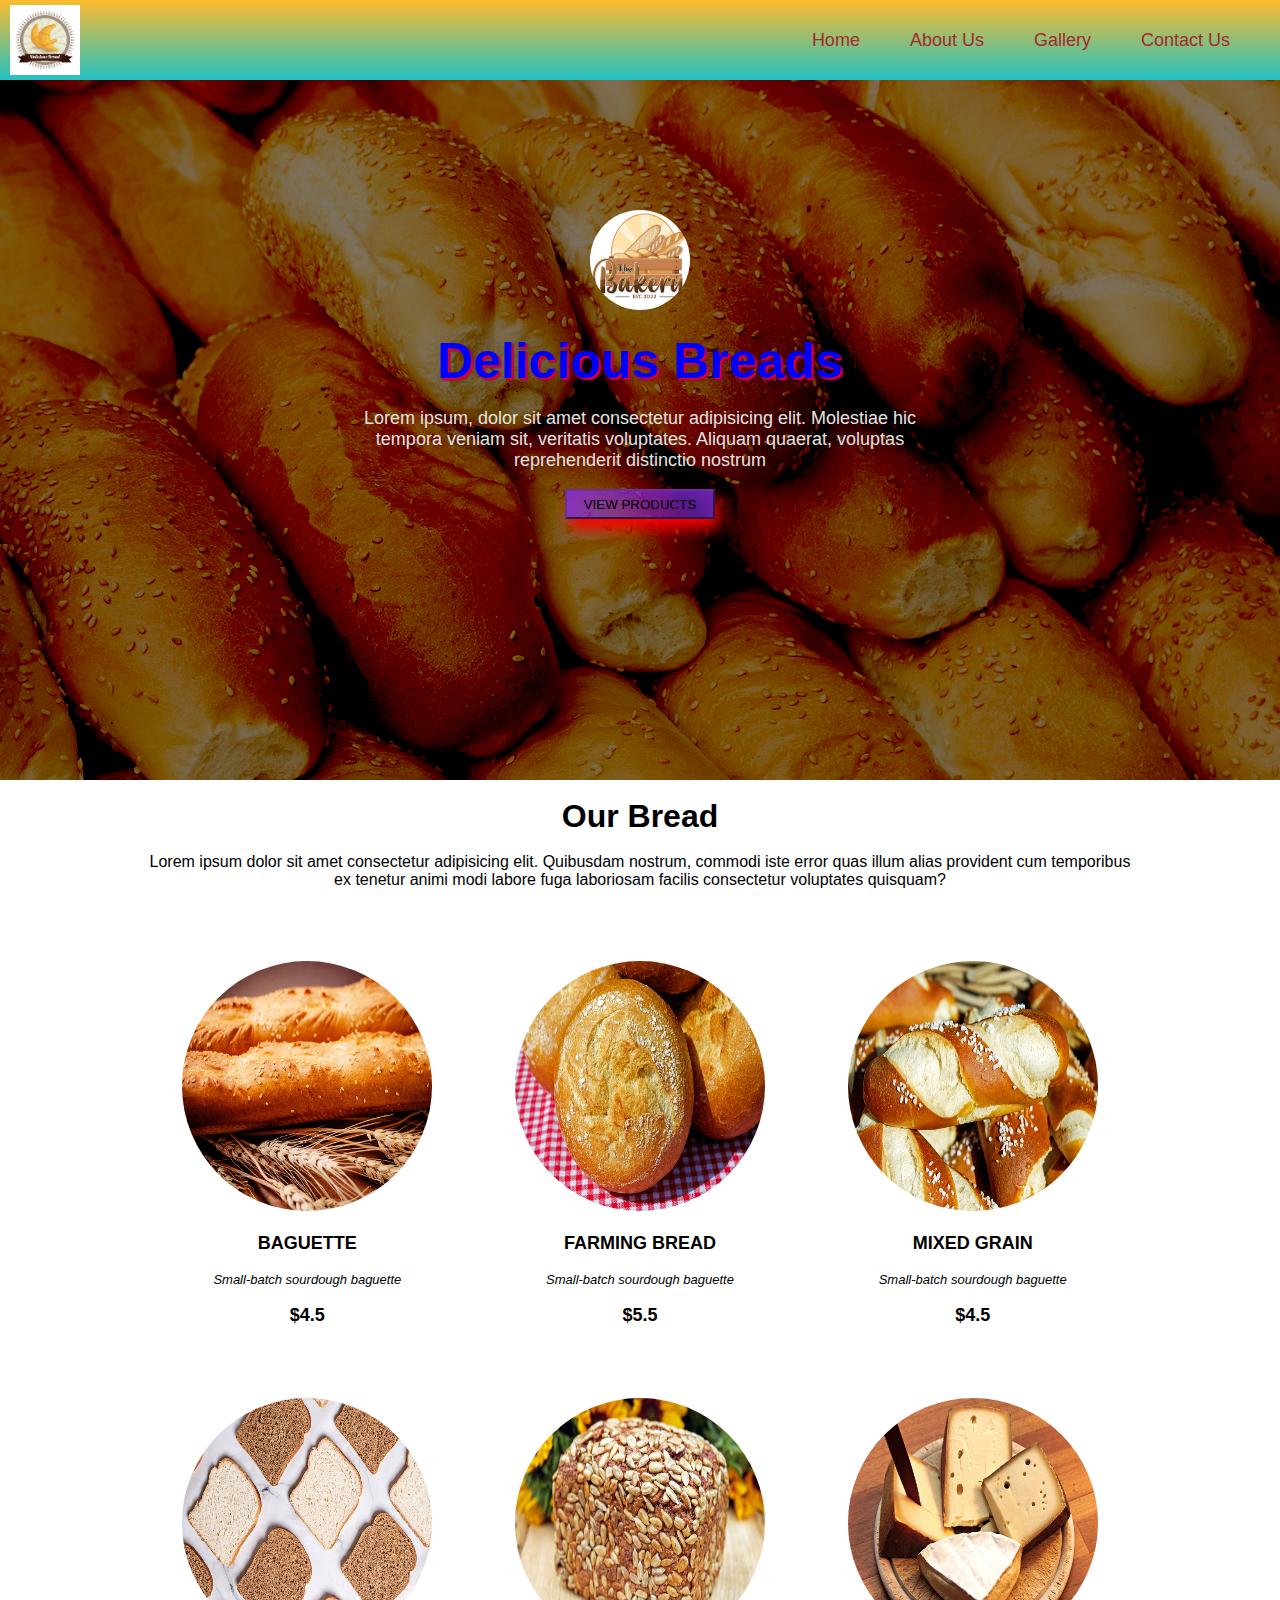
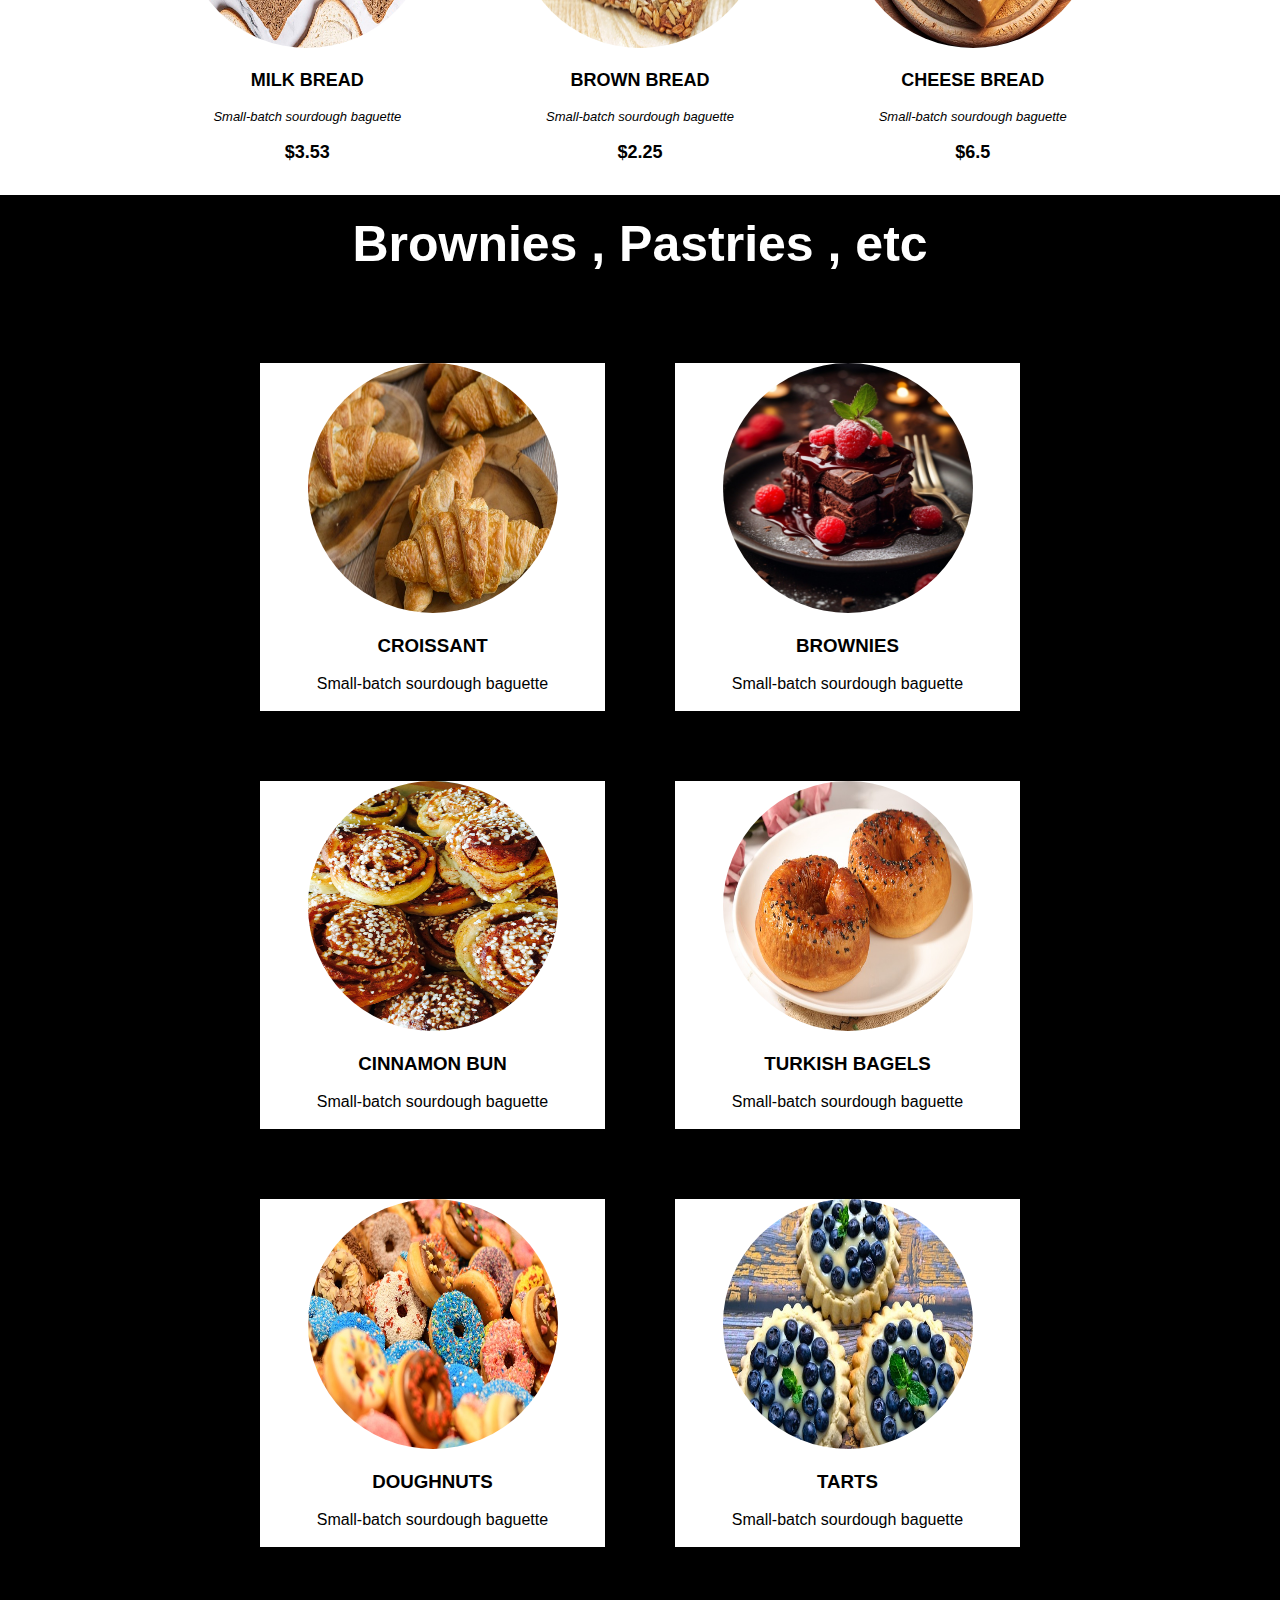
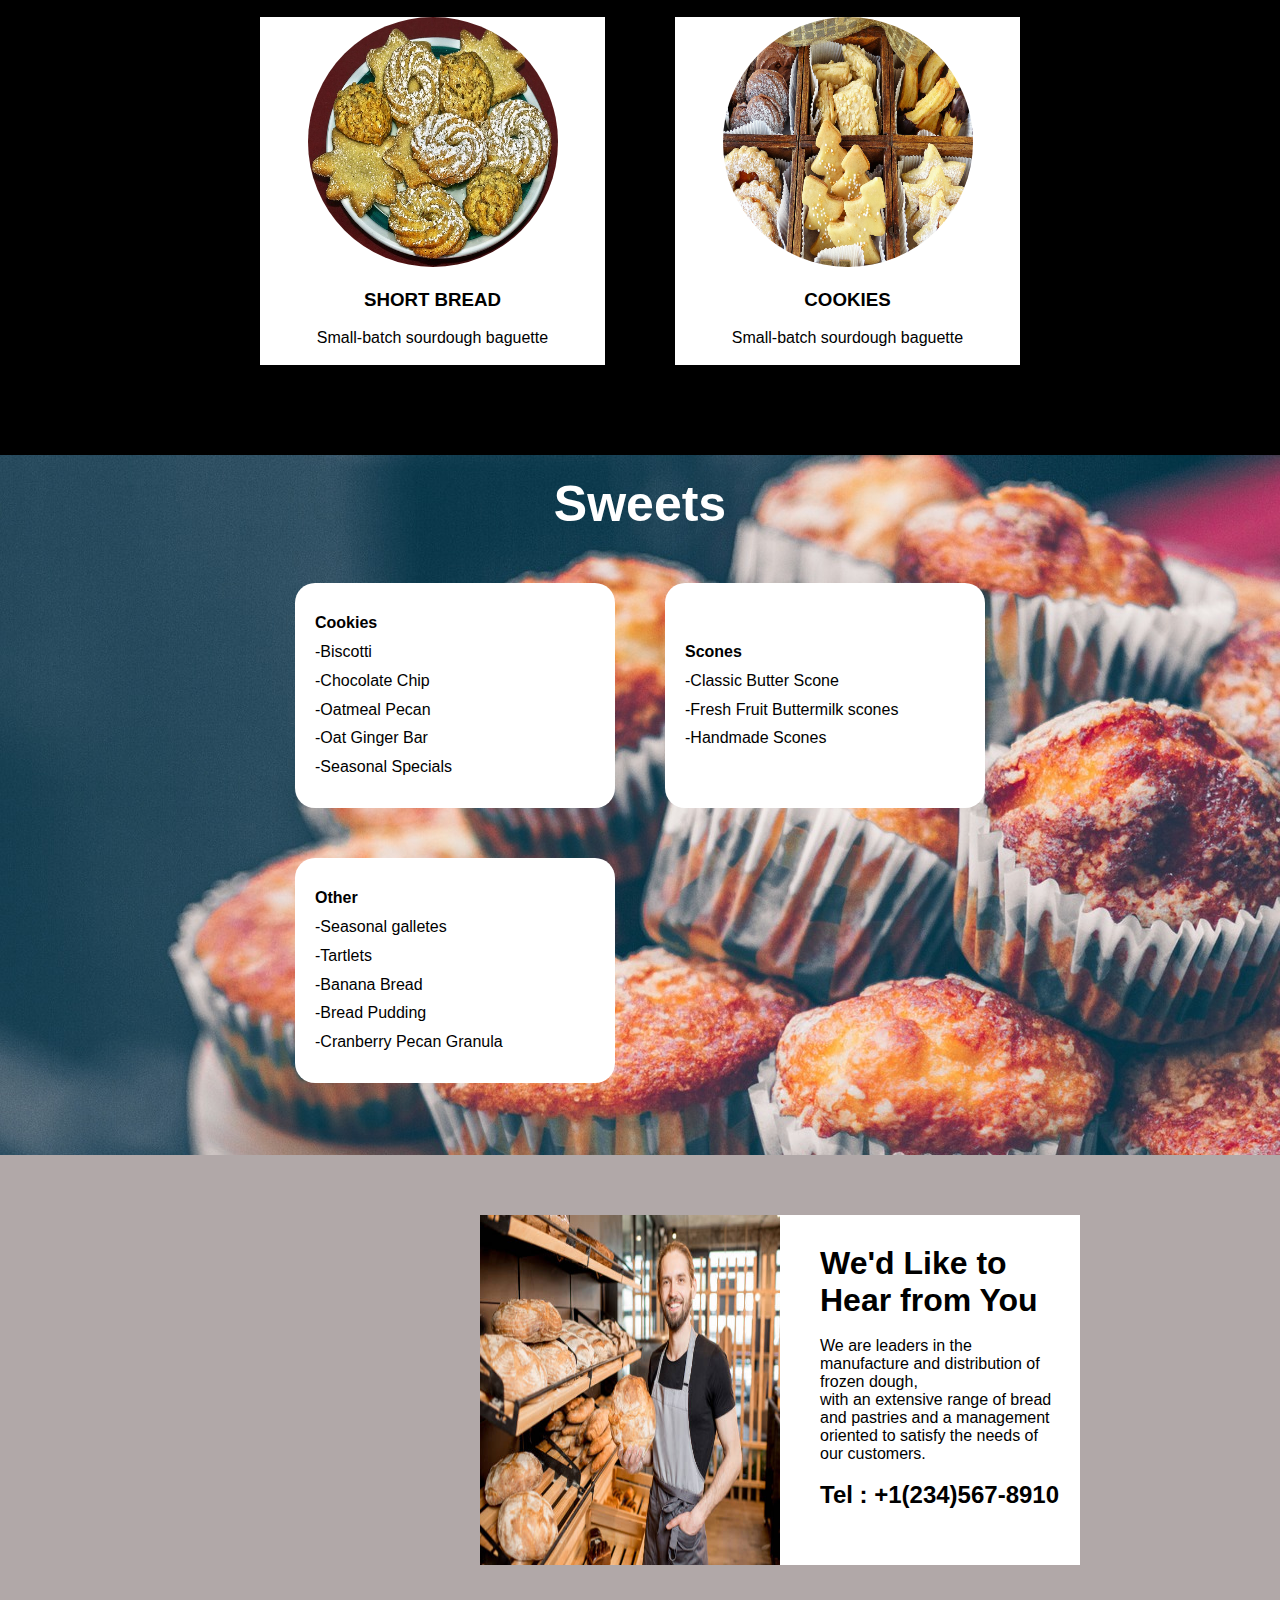
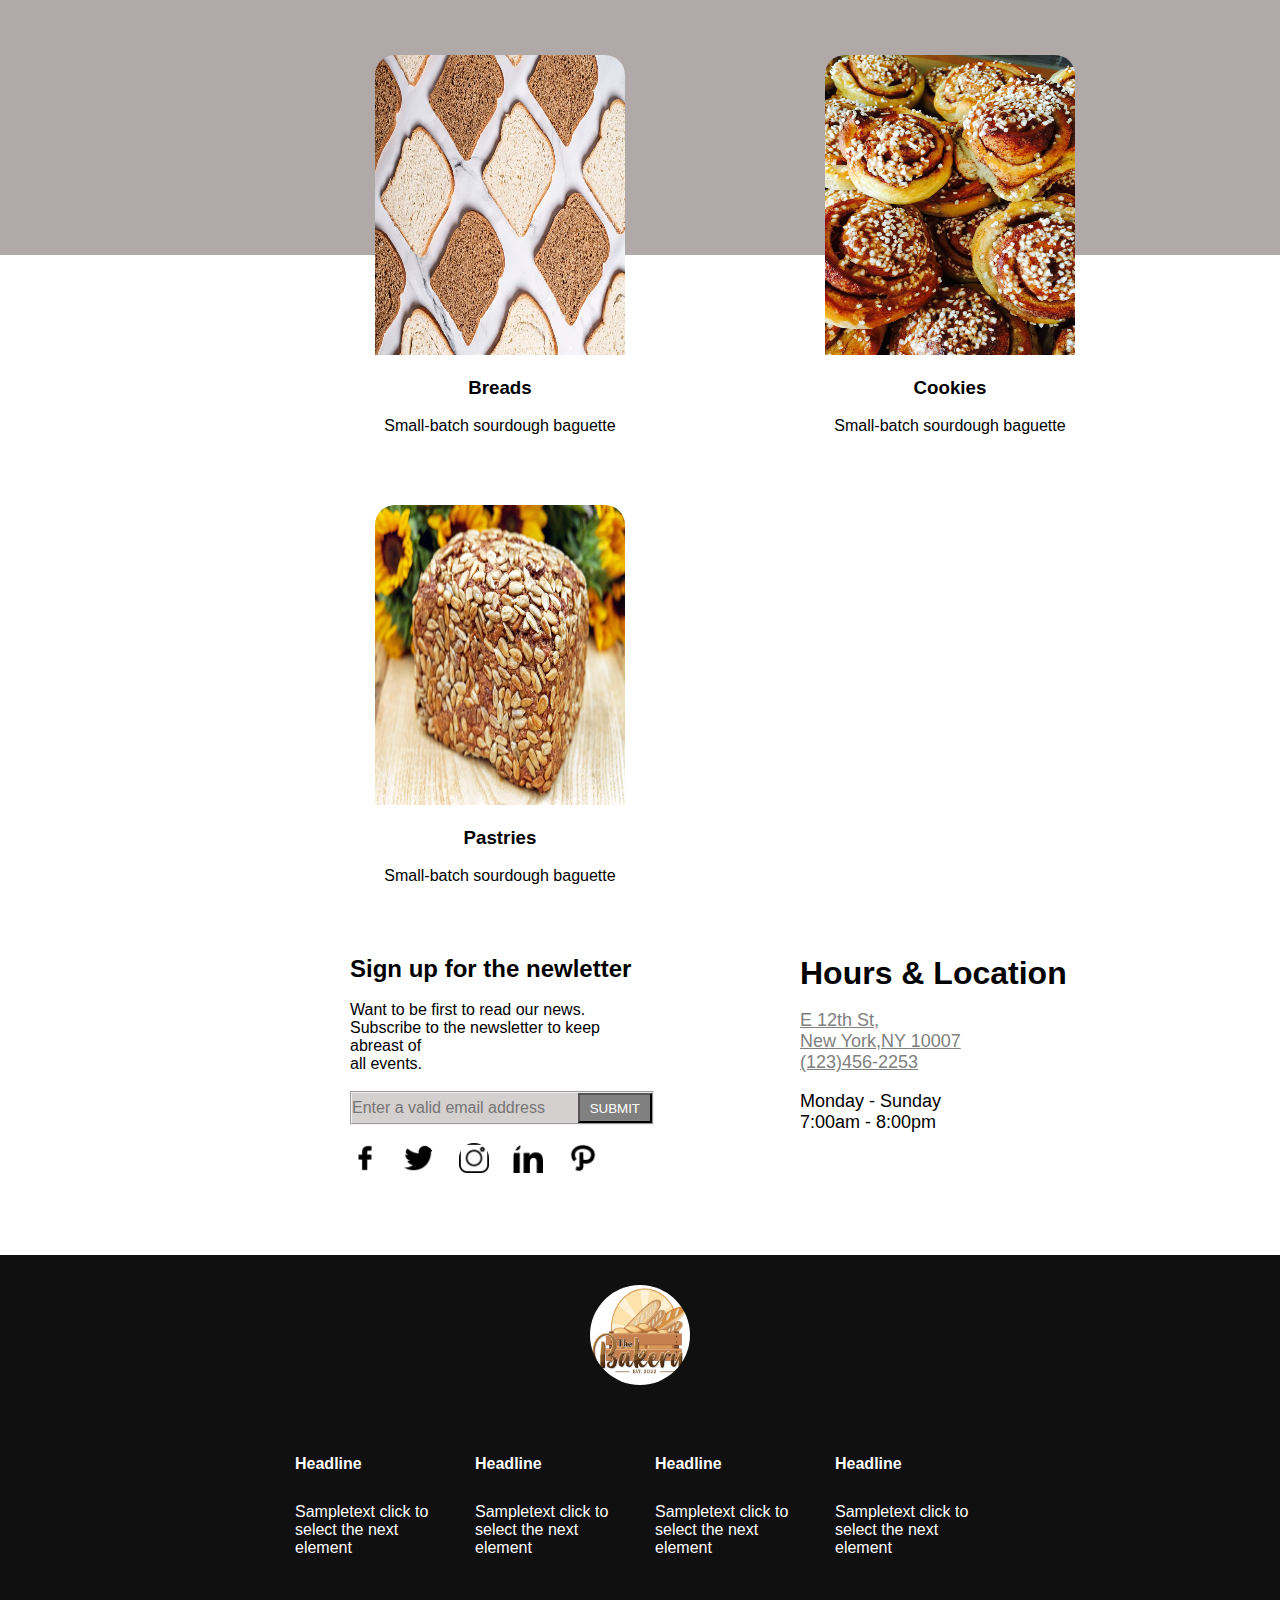
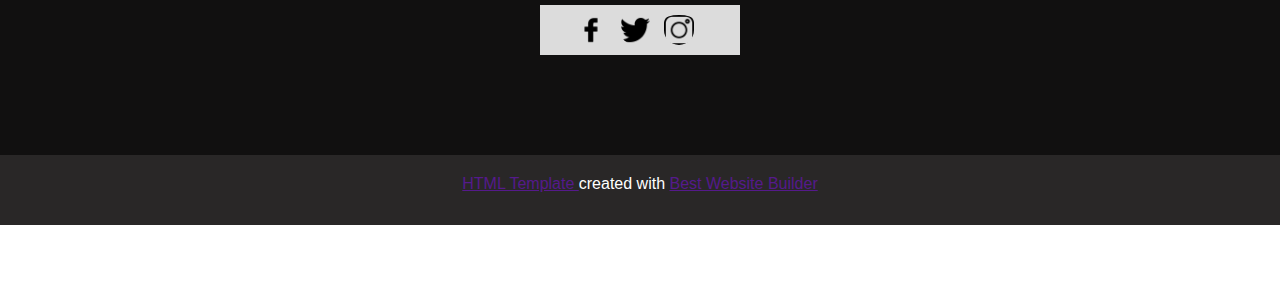
<file: index.html>
<!DOCTYPE html>
<html lang="en">
<head>
    <meta charset="UTF-8">
    <meta name="viewport" content="width=device-width, initial-scale=1.0">
    <title>Deliciousbreads.com</title>
    <link rel="stylesheet" href="index.css">
    <link href="./imagebread/bakery.png" rel="icon">
</head>
<body>
    <div id="header">
        <div id="header1">
            <img src="./imagebread/logo.jpg" alt="logo">
       </div>
        <nav> 
            <a class="navbar" href="contact.html">Contact Us</a>
            <a class="navbar" href="gallery.html">Gallery</a>
            <a class="navbar" href="about.html">About Us</a>
            <a class="navbar" href="index.html">Home</a>
        </nav>
    </div>    

    <div id="container">
        <div id="container1">
           <div id="logo1"> <img src="./imagebread/logo container.jpg" alt="logo1">
           </div><br>
           <h1>
            Delicious Breads
           </h1><br>
           <p>Lorem ipsum, dolor sit amet consectetur adipisicing elit. Molestiae hic tempora veniam sit, veritatis voluptates. Aliquam quaerat, voluptas reprehenderit distinctio nostrum</p>
           <br><button id="productbtn">VIEW PRODUCTS</button>
        </div> 
    </div>

    <div id="ourbread">
        <br>
        <h1>Our Bread</h1><br>
        <p>Lorem ipsum dolor sit amet consectetur adipisicing elit. Quibusdam nostrum, commodi iste error quas illum alias provident cum temporibus ex tenetur animi modi labore fuga laboriosam facilis consectetur voluptates quisquam?</p>
        
        <table>
            <tr>
        <td class="cards">
            <img src="./imagebread/baguette.jpg" alt="baguette">
            <br><br><h3>BAGUETTE</h3><br>
            <P>Small-batch sourdough baguette</P><br>
            <h3>$4.5</h3>
        </td>
       <td class="cards">
            <img src="./imagebread/farming.jpg" alt="farmingbread">
            <br><br><h3>FARMING BREAD</h3><br>
            <P>Small-batch sourdough baguette</P><br>
            <h3>$5.5</h3>
        </td>
        <td class="cards">
             <img src="./imagebread/mixed.jpg" alt="BREAD">
             <br><br><h3>MIXED GRAIN</h3><br>
            <P>Small-batch sourdough baguette</P><br>
            <h3>$4.5</h3>
        </td>
        </tr>
        <tr>
            <td class="cards">
                <img src="./imagebread/milkbread.jpg" alt="bread">
                <br><br><h3>MILK BREAD</h3><br>
                <P>Small-batch sourdough baguette</P><br>
                <h3>$3.53</h3>
            </td>
           <td class="cards">
                <img src="./imagebread/brown.jpg" alt="bread">
                <br><br><h3>BROWN BREAD</h3><br>
                <P>Small-batch sourdough baguette</P><br>
                <h3>$2.25</h3>
            </td>
            <td class="cards">
                 <img src="./imagebread/cheese-4016647_640.jpg" alt="cheesebread">
                 <br><br> <h3>CHEESE BREAD</h3><br>
                <P>Small-batch sourdough baguette</P><br>
                <h3>$6.5</h3>
            </td>
            </tr>
        </table>
       </div>

    <div id="brownies">
        <h1>Brownies , Pastries , etc</h1>
        <table>
            <tr>
                <td class="cards1">
                    <img src="./imagebread/croissants.jpg" alt="bread">
                    <br><br><h3>CROISSANT</h3><br>
                    <P>Small-batch sourdough baguette</P><br>
                </td>
                <td class="cards1">
                    <img src="./imagebread/chocolate-8519117_1280.png" alt="bread">
                    <br><br><h3>BROWNIES</h3><br>
                    <P>Small-batch sourdough baguette</P><br>
                </td>
            </tr>
            <tr>
                <td class="cards1">
                    <img src="./imagebread/cinnamon-buns-756498_1280.jpg" alt="bread">
                    <br><br><h3>CINNAMON BUN</h3><br>
                    <P>Small-batch sourdough baguette</P><br>
                </td>
                <td class="cards1">
                    <img src="./imagebread/turkish.jpg" alt="bread">
                    <br><br><h3>TURKISH BAGELS</h3><br>
                    <P>Small-batch sourdough baguette</P><br>
                </td>
            </tr>
            <tr>
                <td class="cards1">
                    <img src="./imagebread/donuts-2969490_640.jpg" alt="bread">
                    <br><br><h3>DOUGHNUTS</h3><br>
                    <P>Small-batch sourdough baguette</P><br>
                </td>
                <td class="cards1">
                    <img src="./imagebread/tart-8083709_640.jpg" alt="bread">
                    <br><br><h3>TARTS</h3><br>
                    <P>Small-batch sourdough baguette</P><br>
                </td>
            </tr>
            <tr>
                <td class="cards1">
                    <img src="./imagebread/shortbread.jpg" alt="bread">
                    <br><br><h3>SHORT BREAD</h3><br>
                    <P>Small-batch sourdough baguette</P><br>
                </td>
                <td class="cards1">
                    <img src="./imagebread/cookie-1864642_1280.jpg" alt="bread">
                    <br><br><h3>COOKIES</h3><br>
                    <P>Small-batch sourdough baguette</P><br>
                </td>
            </tr>
        </table>
    </div>

    <div id="sweets">
        <h1>Sweets</h1>
       <table>
        <tr>
            <td><strong>Cookies</strong>
                <br>-Biscotti
                <br>-Chocolate Chip
                <br>-Oatmeal Pecan
                <br>-Oat Ginger Bar
                <br>-Seasonal Specials
            </td>
            <td><strong>Scones</strong>
                <br>-Classic Butter Scone
                <br>-Fresh Fruit Buttermilk scones
                <br>-Handmade Scones
            </td>
        </tr>
        <tr>
            <td><strong>Other</strong>
                <br>-Seasonal galletes
                <br>-Tartlets
                <br>-Banana Bread
                <br>-Bread Pudding
                <br>-Cranberry Pecan Granula
            </td>
        </tr>
       </table> 
    </div>

<!--wo would like to hear you section-->

<div class="manpic">
     <div id="last"></div>
                <div id="last1">
                        <div id="lastimg">
                            <img src="./imagebread/manlast.jpg" alt="bread">
                        </div>
                        <div id="lastdetails">
                            <h1>We'd Like to Hear from You</h1><br>
                            <p>We are leaders in the manufacture and distribution of frozen dough,<br>with an extensive range of bread and pastries and a management oriented to satisfy the needs of our customers.  </p>
                            <br><h2>Tel :  +1(234)567-8910</h2>
                        </div>
                </div>
       <div class="section1" id="section1first">
                <img src="./imagebread/milkbread.jpg" alt="bread">
                <br><br><h3>Breads</h3><br>
                <P>Small-batch sourdough baguette</P><br>
              </div>

              <div class="section1" id="section1second">
                <img src="./imagebread/cinnamon-buns-756498_1280.jpg" alt="bread">
                <br><br><h3>Cookies</h3><br>
                <P>Small-batch sourdough baguette</P><br>
              </div>
              <div class="section1" id="section1third">
                <img src="./imagebread/brown.jpg" alt="bread">
                <br><br><h3>Pastries</h3><br>
                <P>Small-batch sourdough baguette</P><br>
              </div>
              <div class="section1" id="section1fourth">
                <h2>Sign up for the newletter</h2><br>
                <p>Want to be first to read our news.<br>Subscribe to the newsletter to keep abreast of <br> all events.</p>
                <br><fieldset><input type="text" placeholder="Enter a valid email address" style="color:gray"><input type="submit" value="SUBMIT"></fieldset>
                <br><div id="contacticon">
                    <img src="./imagebread/facebook.png" alt="facebook">
                    <img src="./imagebread/twitter.png" alt="twitter">
                    <img src="./imagebread/instagram.png" alt="instagram">
                    <img src="./imagebread/linkedin.png" alt="linkedin">
                    <img src="./imagebread/path.png">
                    </div>
                </div>
                 <div class="section1" id="location">
                <h1>Hours & Location</h1><br>
                <p style="text-decoration: underline;color: gray;font-size:large"></style> E 12th St,<br>New York,NY 10007<br>(123)456-2253</p>
                <br><p style="font-family: 'Gill Sans', 'Gill Sans MT', Calibri, 'Trebuchet MS', sans-serif;font-size: large;" >Monday - Sunday<br>7:00am - 8:00pm</p>
                 </div>
    
</div>
    
<!--footer section-->
<div id="footer">
    <div id="logo1"> <img src="./imagebread/logo container.jpg" alt="logo1">
    </div><br><br>
    <table>
        <tr>
        <th>Headline</th>
        <th>Headline</th>
        <th>Headline</th>
        <th>Headline</th>
        </tr>
        <tr>
            <td>Sampletext click to select the next element</td>
            <td>Sampletext click to select the next element</td>
            <td>Sampletext click to select the next element</td>
            <td>Sampletext click to select the next element</td>
        </tr>
    </table><br>
    <div id="footericon">
        <img  src="./imagebread/facebook.png" alt="facebook">
        <img src="./imagebread/twitter.png" alt="twitter">
         <img src="./imagebread/instagram.png" alt="instagram">
    </div>
</div>

<div id="footer2">
        <a href="">HTML Template </a> created with <a href="">Best Website Builder</a>
</div>
<div id="footer3">

</div>
</body>
</html>
</file>
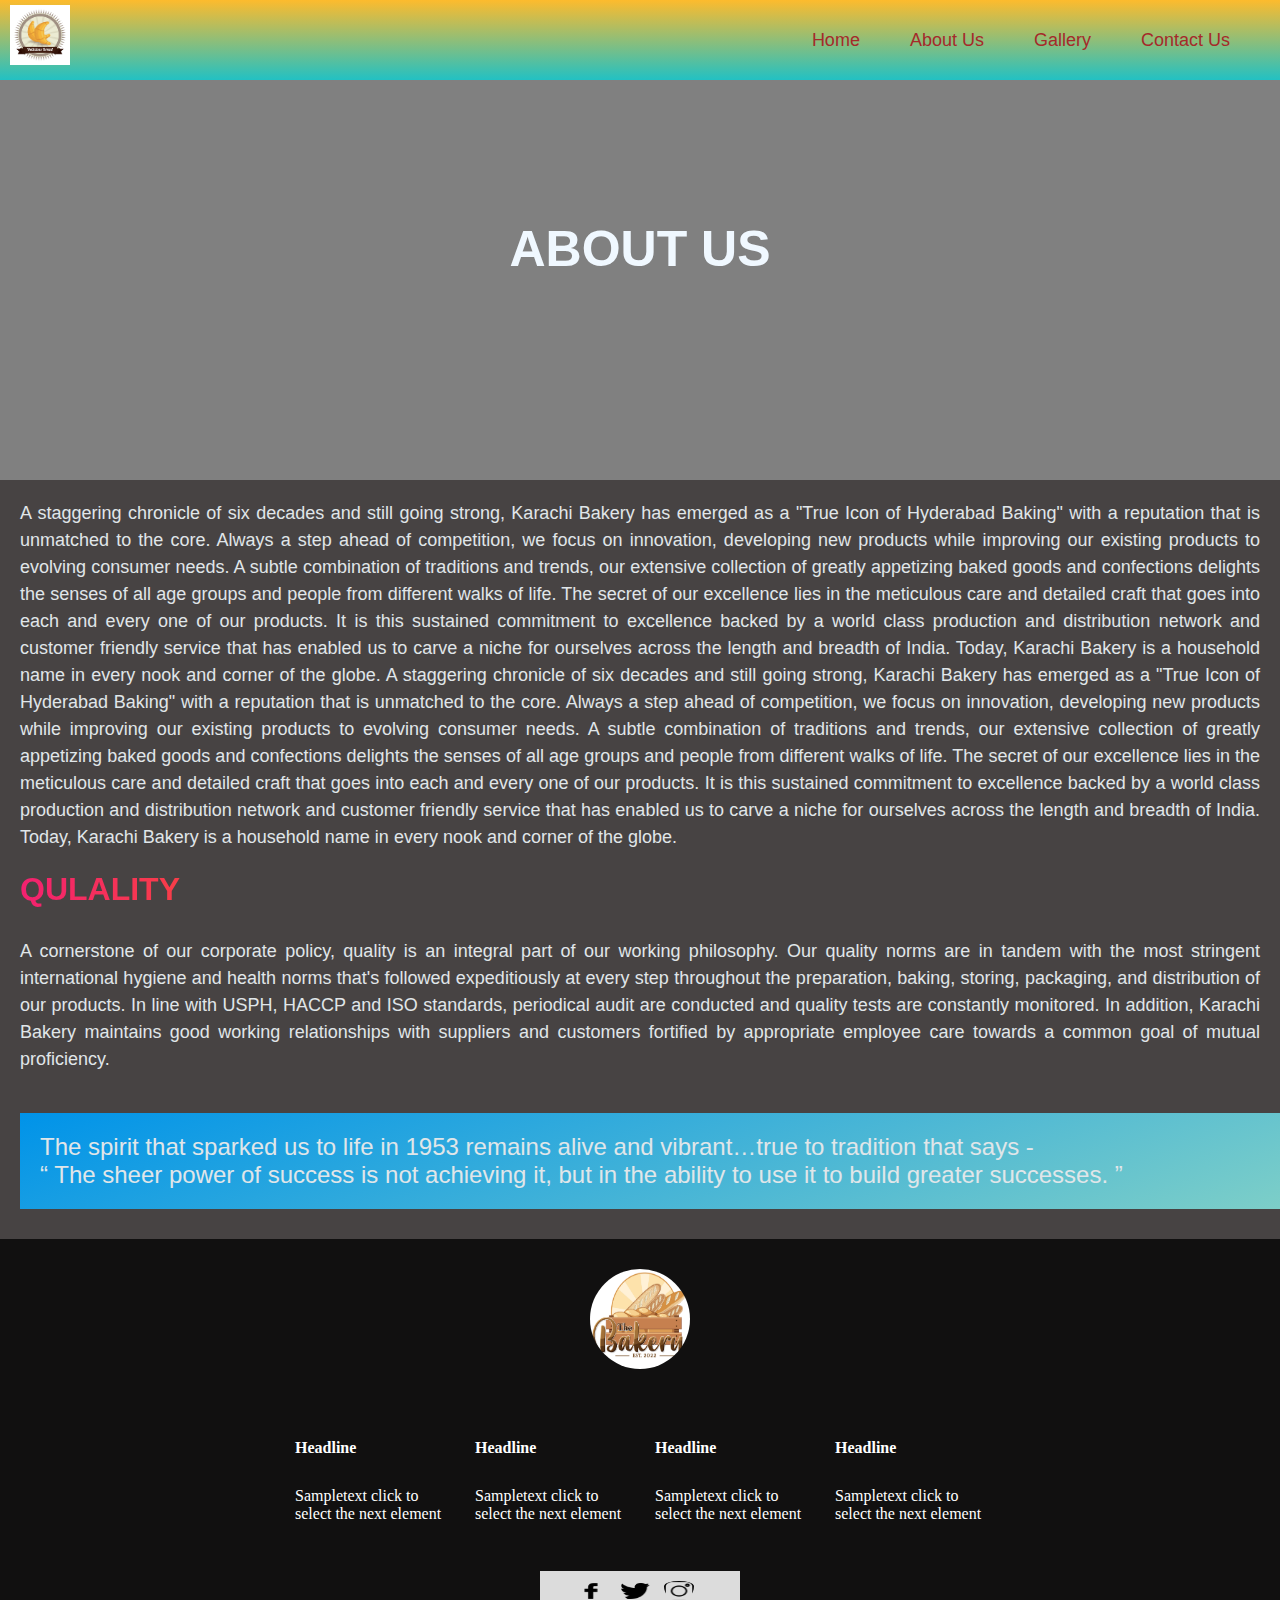
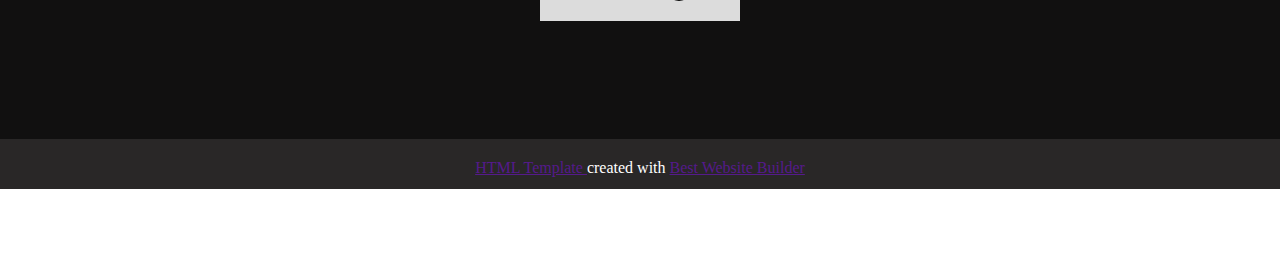
<file: about.html>
<!DOCTYPE html>
<html lang="en">
<head>
    <meta charset="UTF-8">
    <meta name="viewport" content="width=device-width, initial-scale=1.0">
    <title>Deliciousbreads.com</title>
    <link href="./imagebread/bakery.png" rel="icon">
    <link href="about.css" rel="stylesheet">
</head>
<body>
    <div id="header">
        <div id="header1">
            <img src="./imagebread/logo.jpg" alt="logo">
       </div>
        <nav> 
            <a class="navbar" href="contact.html">Contact Us</a>
            <a class="navbar" href="gallery.html">Gallery</a>
            <a class="navbar" href="about.html">About Us</a>
            <a class="navbar" href="index.html">Home</a>
        </nav>
    </div>   
   <div id="container">
      <h1>ABOUT US</h1>
   </div>
   <div id="article">
    <div>
             <p>
                    A staggering chronicle of six decades and still going strong, Karachi Bakery has emerged as a "True Icon of Hyderabad Baking" with a reputation that is unmatched to the core. Always a step ahead of competition, we focus on innovation, developing new products while improving our existing products to evolving consumer needs.

            A subtle combination of traditions and trends, our extensive collection of greatly appetizing baked goods and confections delights the senses of all age groups and people from different walks of life. The secret of our excellence lies in the meticulous care and detailed craft that goes into each and every one of our products. It is this sustained commitment to excellence backed by a world class production and distribution network and customer friendly service that has enabled us to carve a niche for ourselves across the length and breadth of India. Today, Karachi Bakery is a household name in every nook and corner of the globe.
            A staggering chronicle of six decades and still going strong, Karachi Bakery has emerged as a "True Icon of Hyderabad Baking" with a reputation that is unmatched to the core. Always a step ahead of competition, we focus on innovation, developing new products while improving our existing products to evolving consumer needs.

            A subtle combination of traditions and trends, our extensive collection of greatly appetizing baked goods and confections delights the senses of all age groups and people from different walks of life. The secret of our excellence lies in the meticulous care and detailed craft that goes into each and every one of our products. It is this sustained commitment to excellence backed by a world class production and distribution network and customer friendly service that has enabled us to carve a niche for ourselves across the length and breadth of India. Today, Karachi Bakery is a household name in every nook and corner of the globe.   
            </p>
            <h1>QULALITY</h1>
            <p>A cornerstone of our corporate policy, quality is an integral part of our working philosophy. Our quality norms are in tandem with the most stringent international hygiene and health norms that's followed expeditiously at every step throughout the preparation, baking, storing, packaging, and distribution of our products. In line with USPH, HACCP and ISO standards, periodical audit are conducted and quality tests are constantly monitored.

                In addition, Karachi Bakery maintains good working relationships with suppliers and customers fortified by appropriate employee care towards a common goal of mutual proficiency.</p>
        </div>
        <div id="section">
            The spirit that sparked us to life in 1953 remains alive and vibrant…true to tradition that says -
<br>“ The sheer power of success is not achieving it, but in the ability to use it to build greater successes. ”
        </div>
        <div id="space"></div>
   </div>
   
   <div id="footer">
    <div id="logo1"> <img src="./imagebread/logo container.jpg" alt="logo1">
    </div><br><br>
    <table>
        <tr>
        <th>Headline</th>
        <th>Headline</th>
        <th>Headline</th>
        <th>Headline</th>
        </tr>
        <tr>
            <td>Sampletext click to select the next element</td>
            <td>Sampletext click to select the next element</td>
            <td>Sampletext click to select the next element</td>
            <td>Sampletext click to select the next element</td>
        </tr>
    </table><br>
    <div id="footericon">
        <img  src="./imagebread/facebook.png" alt="facebook">
        <img src="./imagebread/twitter.png" alt="twitter">
         <img src="./imagebread/instagram.png" alt="instagram">
    </div>
</div>

<div id="footer2">
        <a href="">HTML Template </a> created with <a href="">Best Website Builder</a>
</div>
<div id="footer3">

</div>
</body>
</html>
</file>
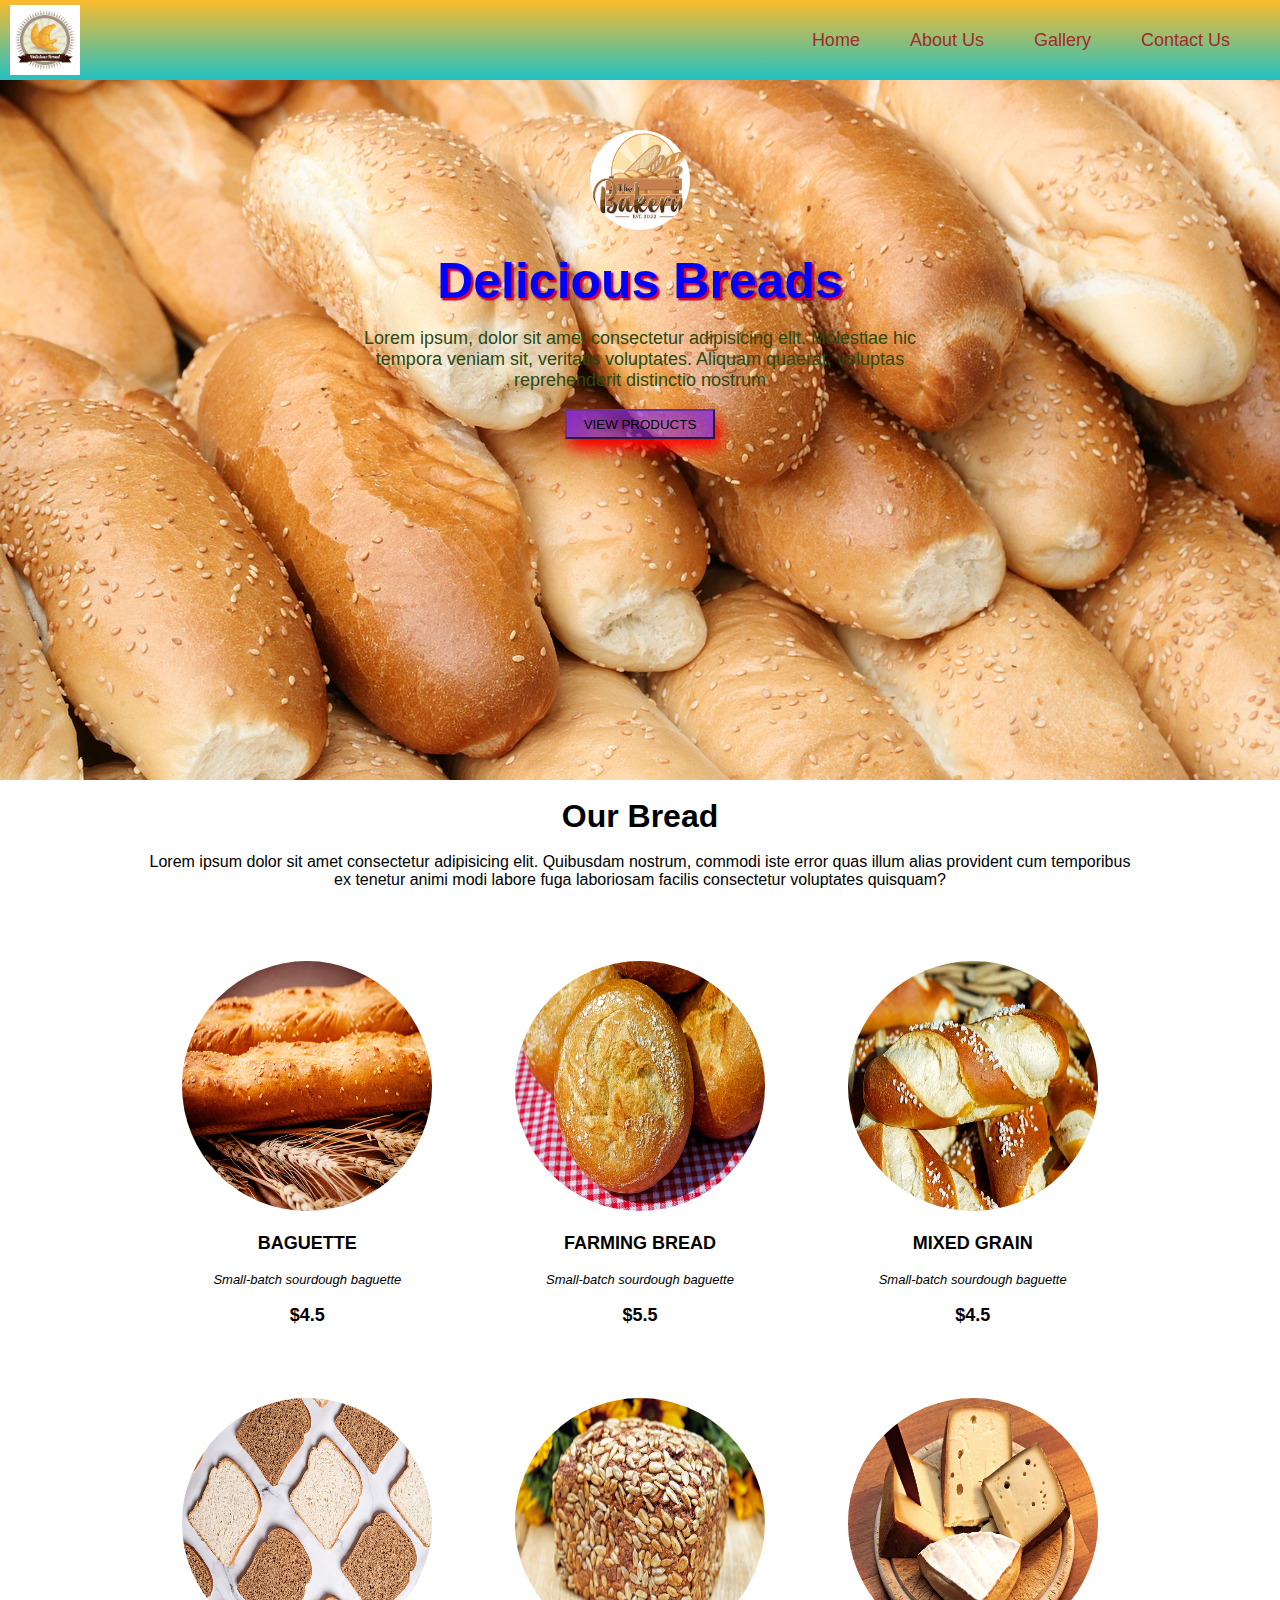
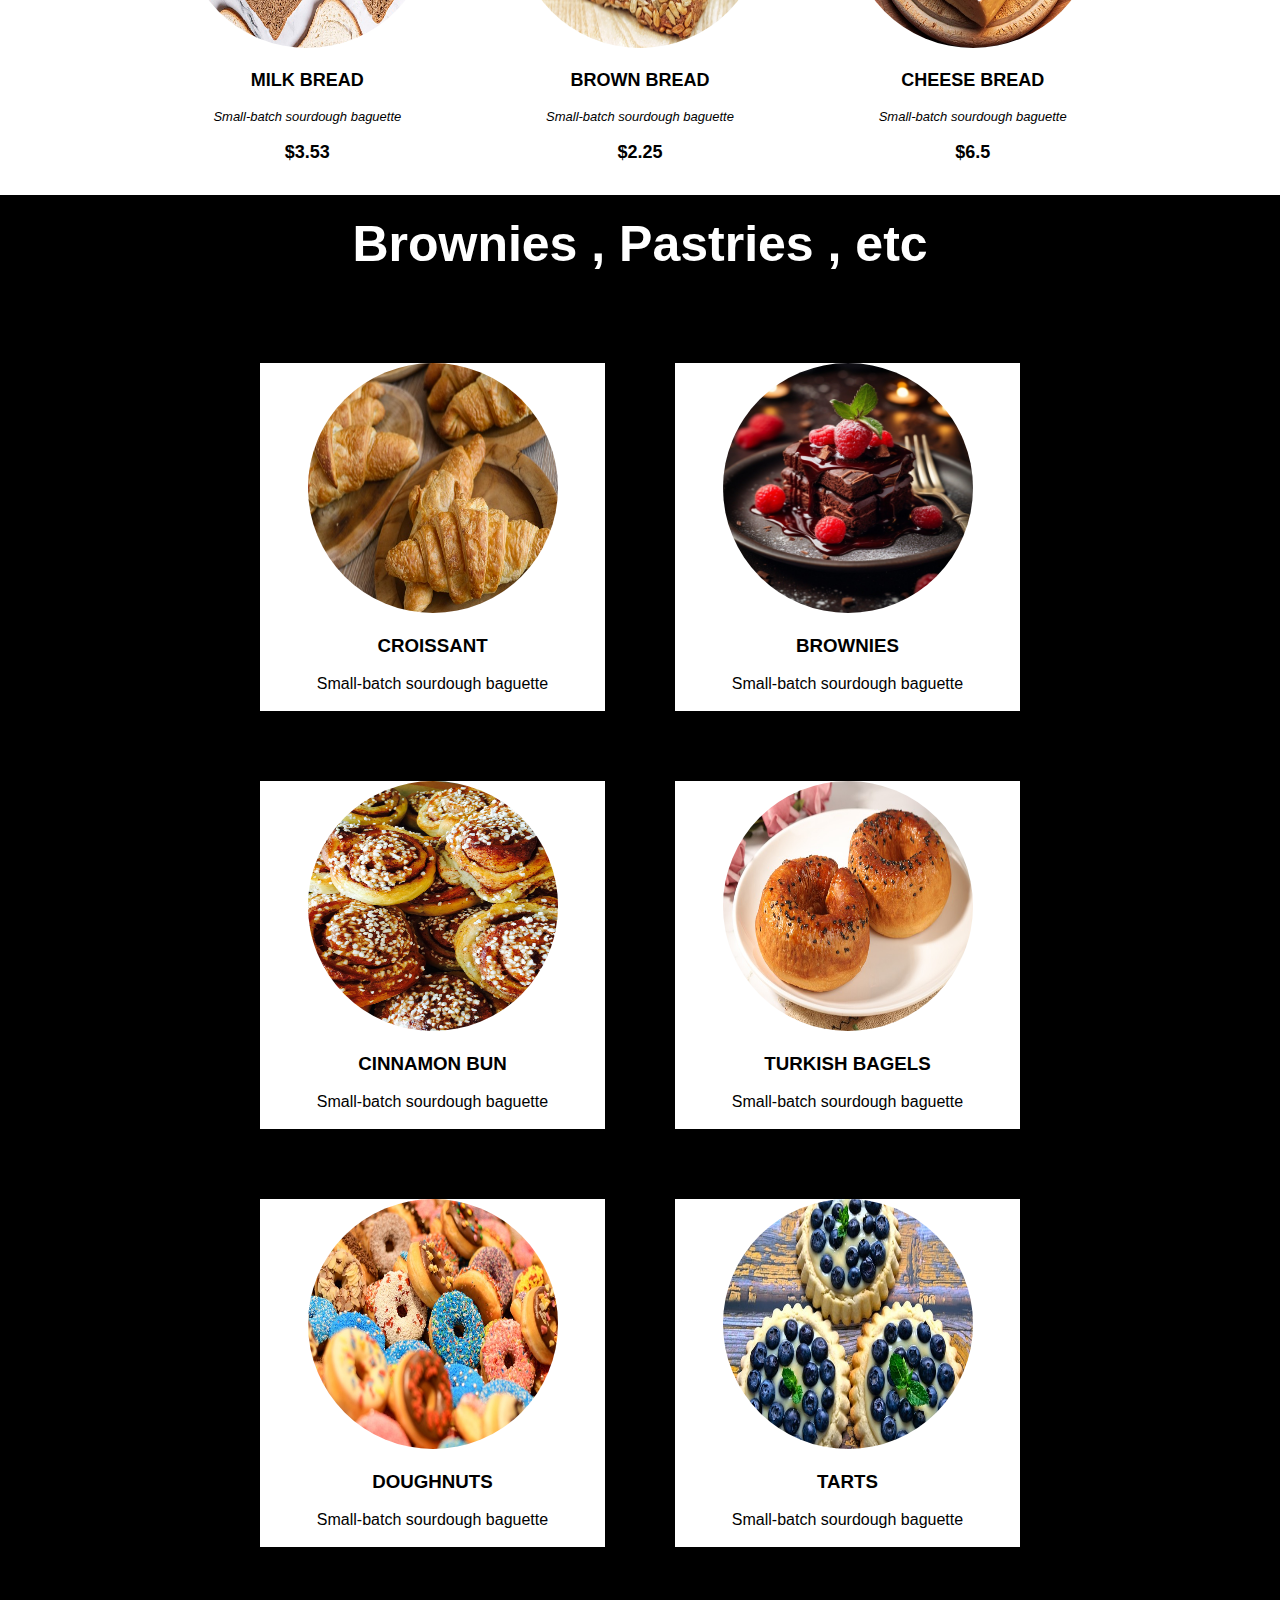
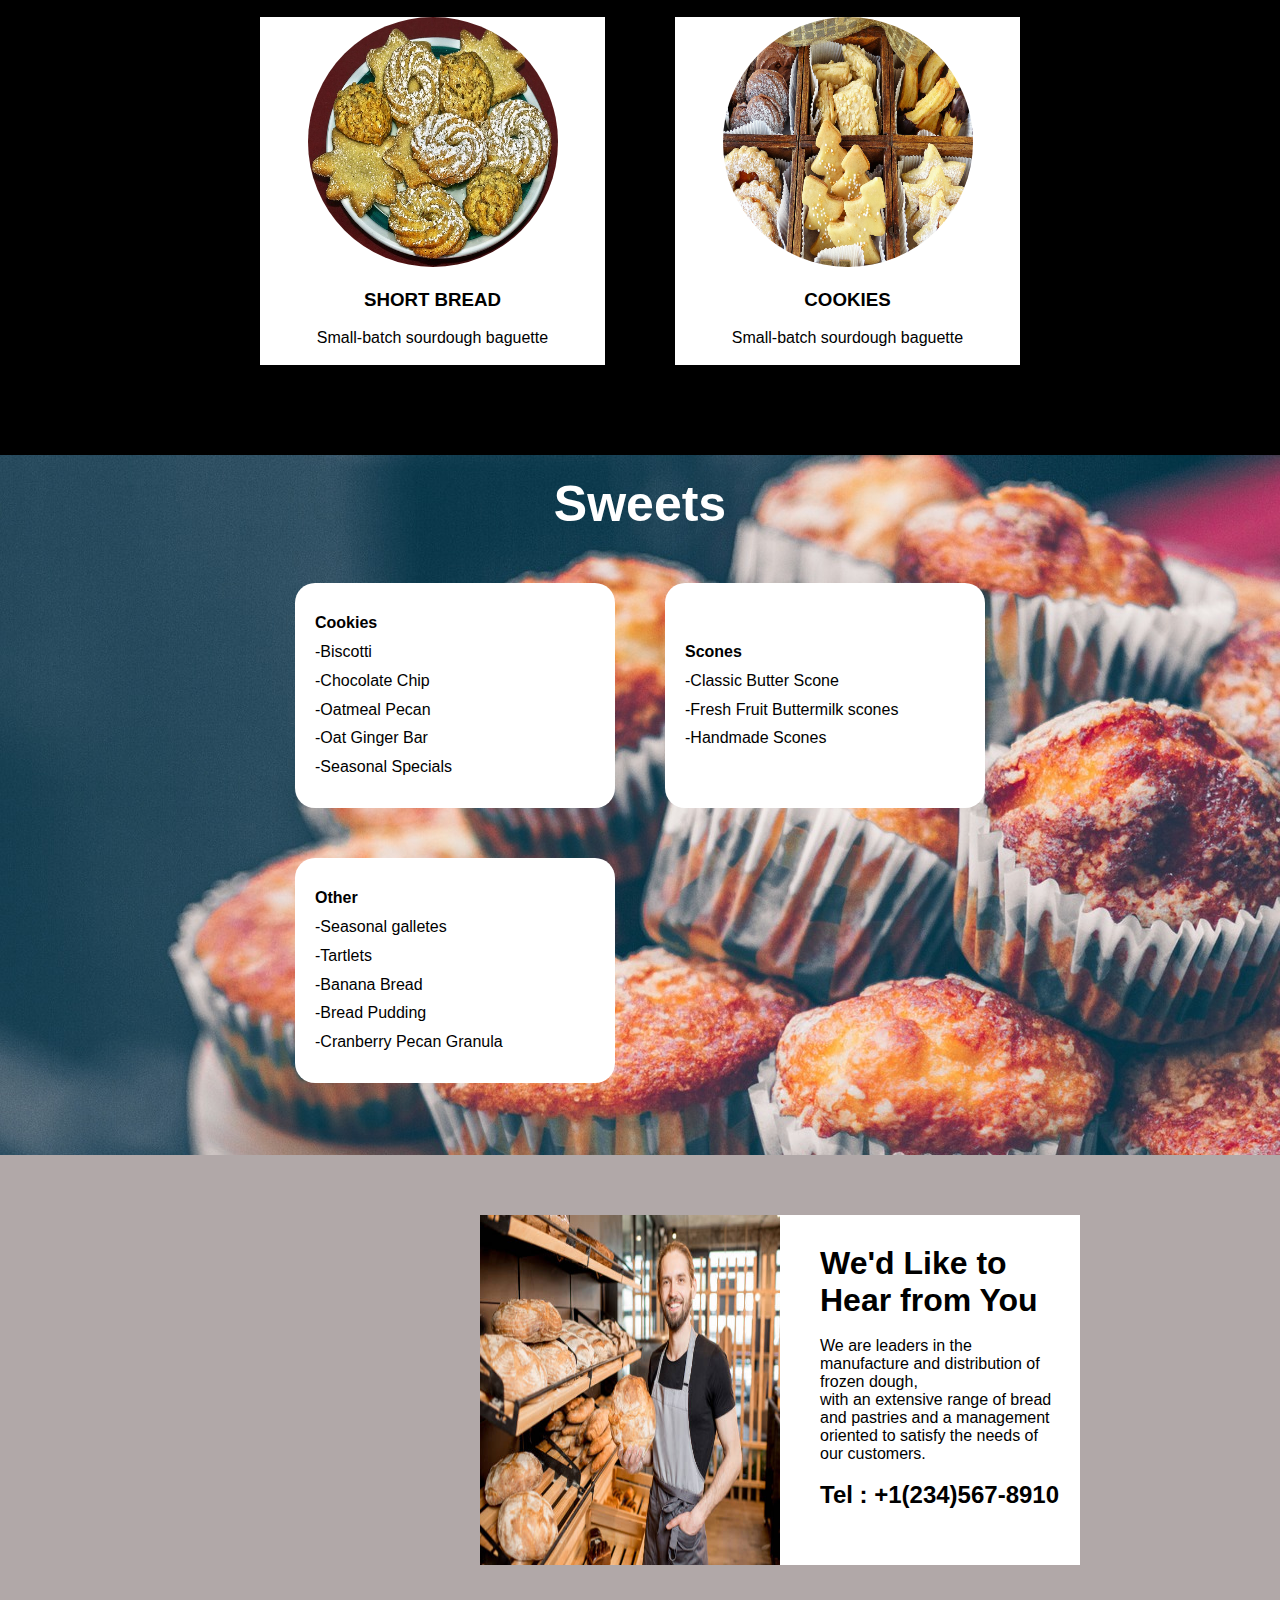
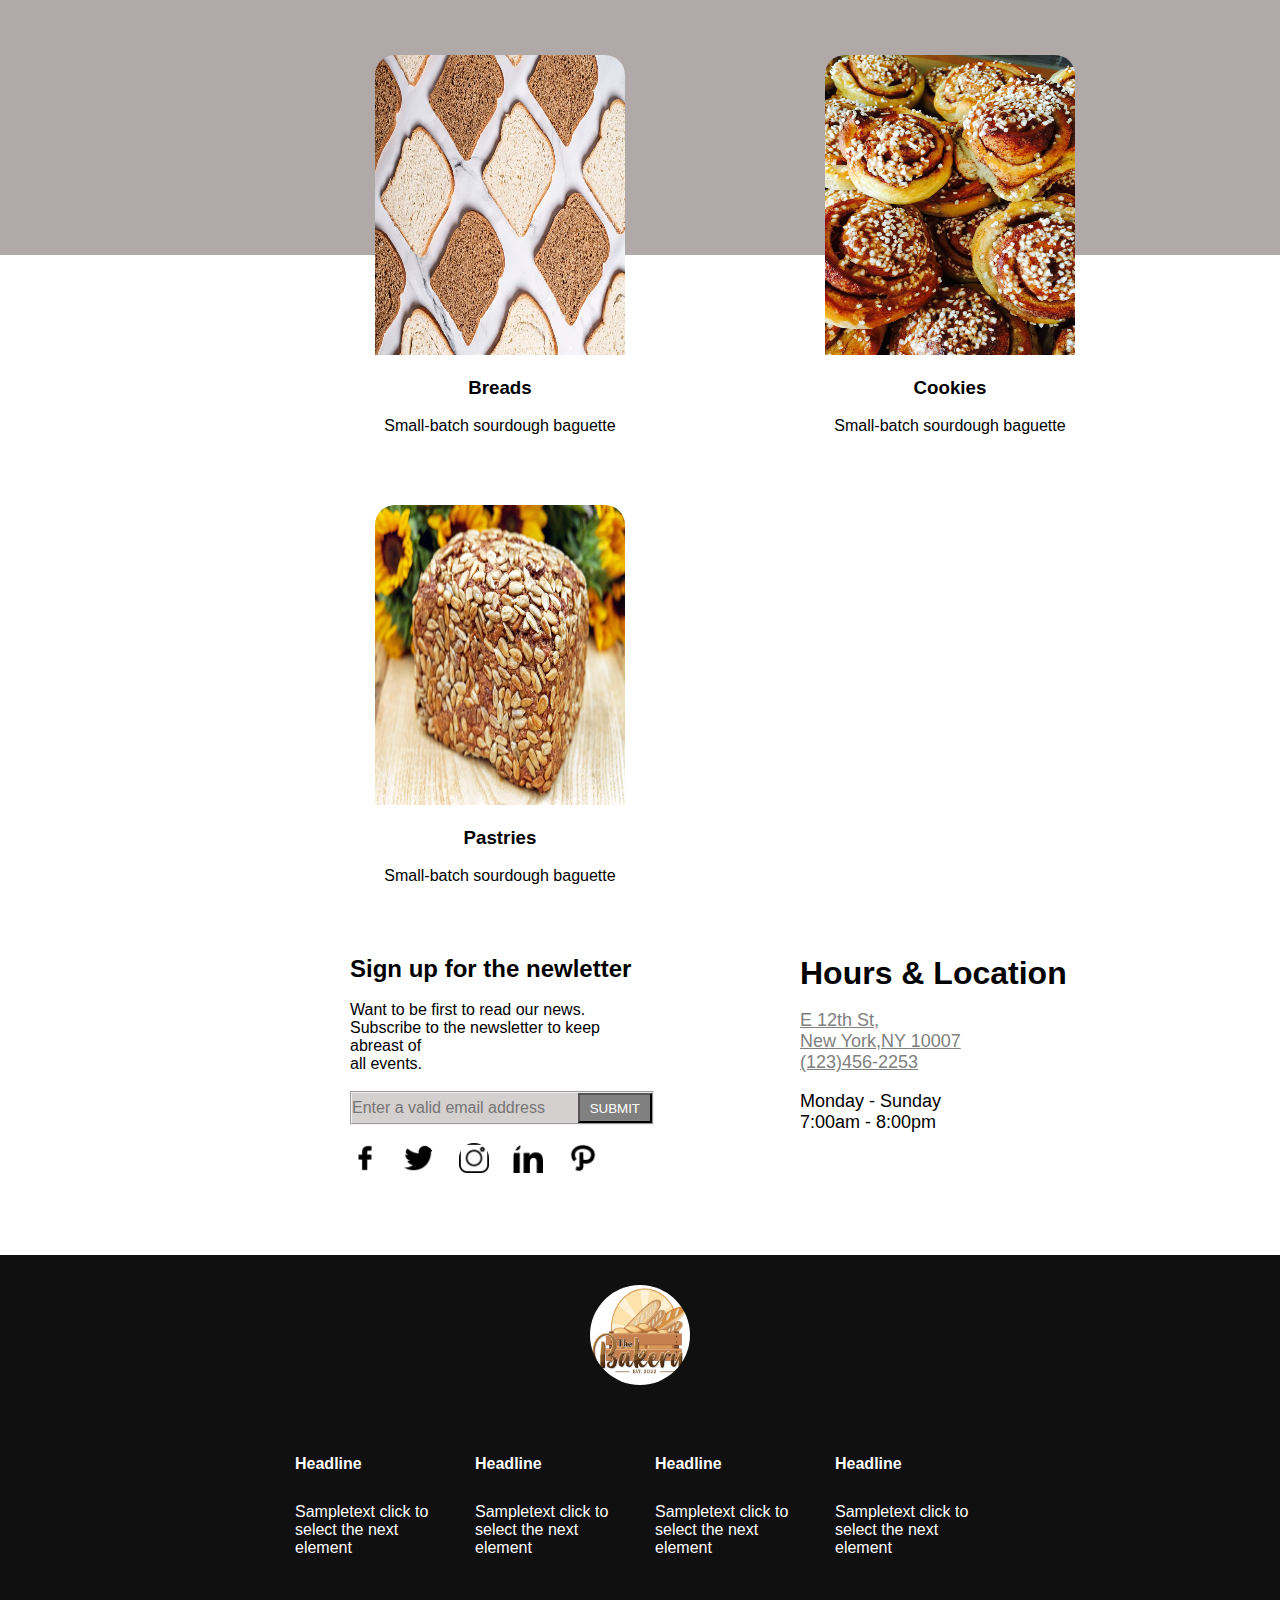
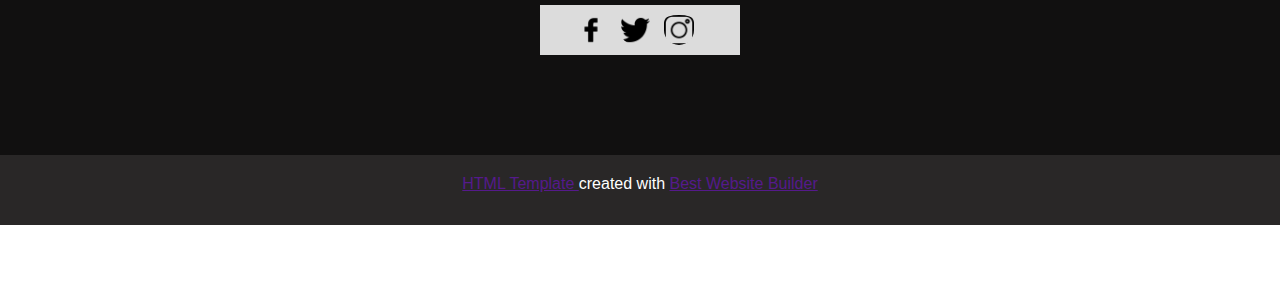
<file: breads.html>
<!DOCTYPE html>
<html lang="en">
<head>
    <meta charset="UTF-8">
    <meta name="viewport" content="width=device-width, initial-scale=1.0">
    <title>Document</title>
    <link rel="stylesheet" href="breads.css">
    <link href="./imagebread/bakery.png" rel="icon">
</head>
<body>
    <div id="header">
        <div id="header1">
            <img src="./imagebread/logo.jpg" alt="logo">
       </div>
        <nav> 
            <a class="navbar" href="">Contact Us</a>
            <a class="navbar" href="">Gallery</a>
            <a class="navbar" href="">About Us</a>
            <a class="navbar" href="">Home</a>
        </nav>
    </div>    

    <div id="container">
        <div id="container1">
           <div id="logo1"> <img src="./imagebread/logo container.jpg" alt="logo1">
           </div><br>
           <h1>
            Delicious Breads
           </h1><br>
           <p>Lorem ipsum, dolor sit amet consectetur adipisicing elit. Molestiae hic tempora veniam sit, veritatis voluptates. Aliquam quaerat, voluptas reprehenderit distinctio nostrum</p>
           <br><button id="productbtn">VIEW PRODUCTS</button>
        </div> 
    </div>

    <div id="ourbread">
        <br>
        <h1>Our Bread</h1><br>
        <p>Lorem ipsum dolor sit amet consectetur adipisicing elit. Quibusdam nostrum, commodi iste error quas illum alias provident cum temporibus ex tenetur animi modi labore fuga laboriosam facilis consectetur voluptates quisquam?</p>
        
        <table>
            <tr>
        <td class="cards">
            <img src="./imagebread/baguette.jpg" alt="baguette">
            <br><br><h3>BAGUETTE</h3><br>
            <P>Small-batch sourdough baguette</P><br>
            <h3>$4.5</h3>
        </td>
       <td class="cards">
            <img src="./imagebread/farming.jpg" alt="farmingbread">
            <br><br><h3>FARMING BREAD</h3><br>
            <P>Small-batch sourdough baguette</P><br>
            <h3>$5.5</h3>
        </td>
        <td class="cards">
             <img src="./imagebread/mixed.jpg" alt="BREAD">
             <br><br><h3>MIXED GRAIN</h3><br>
            <P>Small-batch sourdough baguette</P><br>
            <h3>$4.5</h3>
        </td>
        </tr>
        <tr>
            <td class="cards">
                <img src="./imagebread/milkbread.jpg" alt="bread">
                <br><br><h3>MILK BREAD</h3><br>
                <P>Small-batch sourdough baguette</P><br>
                <h3>$3.53</h3>
            </td>
           <td class="cards">
                <img src="./imagebread/brown.jpg" alt="bread">
                <br><br><h3>BROWN BREAD</h3><br>
                <P>Small-batch sourdough baguette</P><br>
                <h3>$2.25</h3>
            </td>
            <td class="cards">
                 <img src="./imagebread/cheese-4016647_640.jpg" alt="cheesebread">
                 <br><br> <h3>CHEESE BREAD</h3><br>
                <P>Small-batch sourdough baguette</P><br>
                <h3>$6.5</h3>
            </td>
            </tr>
        </table>
       </div>

    <div id="brownies">
        <h1>Brownies , Pastries , etc</h1>
        <table>
            <tr>
                <td class="cards1">
                    <img src="./imagebread/croissants.jpg" alt="bread">
                    <br><br><h3>CROISSANT</h3><br>
                    <P>Small-batch sourdough baguette</P><br>
                </td>
                <td class="cards1">
                    <img src="./imagebread/chocolate-8519117_1280.png" alt="bread">
                    <br><br><h3>BROWNIES</h3><br>
                    <P>Small-batch sourdough baguette</P><br>
                </td>
            </tr>
            <tr>
                <td class="cards1">
                    <img src="./imagebread/cinnamon-buns-756498_1280.jpg" alt="bread">
                    <br><br><h3>CINNAMON BUN</h3><br>
                    <P>Small-batch sourdough baguette</P><br>
                </td>
                <td class="cards1">
                    <img src="./imagebread/turkish.jpg" alt="bread">
                    <br><br><h3>TURKISH BAGELS</h3><br>
                    <P>Small-batch sourdough baguette</P><br>
                </td>
            </tr>
            <tr>
                <td class="cards1">
                    <img src="./imagebread/donuts-2969490_640.jpg" alt="bread">
                    <br><br><h3>DOUGHNUTS</h3><br>
                    <P>Small-batch sourdough baguette</P><br>
                </td>
                <td class="cards1">
                    <img src="./imagebread/tart-8083709_640.jpg" alt="bread">
                    <br><br><h3>TARTS</h3><br>
                    <P>Small-batch sourdough baguette</P><br>
                </td>
            </tr>
            <tr>
                <td class="cards1">
                    <img src="./imagebread/shortbread.jpg" alt="bread">
                    <br><br><h3>SHORT BREAD</h3><br>
                    <P>Small-batch sourdough baguette</P><br>
                </td>
                <td class="cards1">
                    <img src="./imagebread/cookie-1864642_1280.jpg" alt="bread">
                    <br><br><h3>COOKIES</h3><br>
                    <P>Small-batch sourdough baguette</P><br>
                </td>
            </tr>
        </table>
    </div>

    <div id="sweets">
        <h1>Sweets</h1>
       <table>
        <tr>
            <td><strong>Cookies</strong>
                <br>-Biscotti
                <br>-Chocolate Chip
                <br>-Oatmeal Pecan
                <br>-Oat Ginger Bar
                <br>-Seasonal Specials
            </td>
            <td><strong>Scones</strong>
                <br>-Classic Butter Scone
                <br>-Fresh Fruit Buttermilk scones
                <br>-Handmade Scones
            </td>
        </tr>
        <tr>
            <td><strong>Other</strong>
                <br>-Seasonal galletes
                <br>-Tartlets
                <br>-Banana Bread
                <br>-Bread Pudding
                <br>-Cranberry Pecan Granula
            </td>
        </tr>
       </table> 
    </div>

<!--wo would like to hear you section-->

<div class="manpic">
     <div id="last"></div>
                <div id="last1">
                        <div id="lastimg">
                            <img src="./imagebread/manlast.jpg" alt="bread">
                        </div>
                        <div id="lastdetails">
                            <h1>We'd Like to Hear from You</h1><br>
                            <p>We are leaders in the manufacture and distribution of frozen dough,<br>with an extensive range of bread and pastries and a management oriented to satisfy the needs of our customers.  </p>
                            <br><h2>Tel :  +1(234)567-8910</h2>
                        </div>
                </div>
       <div class="section1" id="section1first">
                <img src="./imagebread/milkbread.jpg" alt="bread">
                <br><br><h3>Breads</h3><br>
                <P>Small-batch sourdough baguette</P><br>
              </div>

              <div class="section1" id="section1second">
                <img src="./imagebread/cinnamon-buns-756498_1280.jpg" alt="bread">
                <br><br><h3>Cookies</h3><br>
                <P>Small-batch sourdough baguette</P><br>
              </div>
              <div class="section1" id="section1third">
                <img src="./imagebread/brown.jpg" alt="bread">
                <br><br><h3>Pastries</h3><br>
                <P>Small-batch sourdough baguette</P><br>
              </div>
              <div class="section1" id="section1fourth">
                <h2>Sign up for the newletter</h2><br>
                <p>Want to be first to read our news.<br>Subscribe to the newsletter to keep abreast of <br> all events.</p>
                <br><fieldset><input type="text" placeholder="Enter a valid email address" style="color:gray"><input type="submit" value="SUBMIT"></fieldset>
                <br><div id="contacticon">
                    <img src="./imagebread/facebook.png" alt="facebook">
                    <img src="./imagebread/twitter.png" alt="twitter">
                    <img src="./imagebread/instagram.png" alt="instagram">
                    <img src="./imagebread/linkedin.png" alt="linkedin">
                    <img src="./imagebread/path.png">
                    </div>
                </div>
                 <div class="section1" id="location">
                <h1>Hours & Location</h1><br>
                <p style="text-decoration: underline;color: gray;font-size:large"></style> E 12th St,<br>New York,NY 10007<br>(123)456-2253</p>
                <br><p style="font-family: 'Gill Sans', 'Gill Sans MT', Calibri, 'Trebuchet MS', sans-serif;font-size: large;" >Monday - Sunday<br>7:00am - 8:00pm</p>
                 </div>
    
</div>
    
<!--footer section-->
<div id="footer">
    <div id="logo1"> <img src="./imagebread/logo container.jpg" alt="logo1">
    </div><br><br>
    <table>
        <tr>
        <th>Headline</th>
        <th>Headline</th>
        <th>Headline</th>
        <th>Headline</th>
        </tr>
        <tr>
            <td>Sampletext click to select the next element</td>
            <td>Sampletext click to select the next element</td>
            <td>Sampletext click to select the next element</td>
            <td>Sampletext click to select the next element</td>
        </tr>
    </table><br>
    <div id="footericon">
        <img  src="./imagebread/facebook.png" alt="facebook">
        <img src="./imagebread/twitter.png" alt="twitter">
         <img src="./imagebread/instagram.png" alt="instagram">
    </div>
</div>

<div id="footer2">
        <a href="">HTML Template </a> created with <a href="">Best Website Builder</a>
</div>
<div id="footer3">

</div>
</body>
</html>
</file>
<file: index.css>
*{
    padding:0;
    margin:0;
}
body{
    font-family: 'Gill Sans', 'Gill Sans MT', Calibri, 'Trebuchet MS', sans-serif;
}
@media(min-width:768px){
    
}
#header{
   background: linear-gradient(0deg, rgba(34,193,195,1) 0%, rgba(253,187,45,1) 100%);
    font-family:'Gill Sans', 'Gill Sans MT', Calibri, 'Trebuchet MS', sans-serif ;
    width: 100%;
    height: 80px;
    }
    #header1{
        float: left;
    }
.navbar{
    text-decoration: none;
    margin-right: 50px;
   margin-top: 30px;
    font-size: large;
    color: brown;
    float: right;
}
.navbar:hover{
    text-decoration: underline;
    text-decoration-color:blue ;
    font-size: x-large;
    background-color: antiquewhite;
}
#container{
    width: 100%;
    height: 700px;
    background-image: url(./imagebread/main.jpg);
    background-repeat: no-repeat;
    background-size: cover;
    display: flex;
    justify-content: center;
    background-color: rgb(126, 115, 100);
    background-blend-mode: color-burn;
    }
    #header1 img{
        width: 70px;
        padding-top: 5px;
        padding-left: 10px;
    }
    #container img{
        width: 100px;
        height: 100px;
        margin-top: 30px;
        border-radius: 50px;
    }
#container1{
    margin-top: 100px;
    width: 600px;
    height: 400px;
    display: flex;
   flex-direction: column;
   align-items: center;
}
#container h1{
    color: blue;
    text-shadow:  2px 2px 2px red, 2px 2px 2px blue;
    font-size: 50px
}
#container p{
    text-align: center;
    color:rgb(227, 228, 225);
    font-size:large;
}
#container #productbtn{
    height:30px;
    width:150px ;
    background:transparent;
   border-color: rebeccapurple;
    
    box-shadow: 5px 10px 15px red,5px 10px 45px blueviolet inset; 
}
#ourbread{
    text-align: center;
    margin-left: 140px;
    margin-right: 140px;
    margin-bottom: 30px;
}
#ourbread table{
    text-align: center;
    margin-left: auto;
    margin-right: auto;
    width: 100%;
}
#ourbread .cards p{
    font-size: small;
    font-style: italic;
}
#ourbread .cards h3{
    font-size: large;
    font-family: 'Lucida Sans', 'Lucida Sans Regular', 'Lucida Grande', 'Lucida Sans Unicode', Geneva, Verdana, sans-serif;
    font-weight: bold;
}
#ourbread .cards{
    padding-top: 70px;
}
#ourbread .cards img,#brownies img{
   border-radius: 50%;
   width: 250px;
   height: 250px;
}
#brownies{
    background-color: black;
    width: 100%;
    text-align: center;
    padding-top: 20px;
    padding-bottom: 20px;
}
#brownies h1{
    font-family: 'Segoe UI', Tahoma, Geneva, Verdana, sans-serif;
    color: white;
    font-size: 50px;
}
#brownies table{
    margin-top: 20px;
    margin-left: auto;
    margin-right: auto;
    text-align: center;
    width: 900px;
    border-spacing: 70px;
}
#brownies td{
    background-color: white;
}
#sweets{
    background: url('./imagebread/sweets.jpg');
    background-repeat: no-repeat;
    width: 100%;
    height: 700px;
    background-size: cover;
  
}
#sweets h1{
    padding-top: 20px;
    font-size: 50px;
    color: white;
    text-align: center;
}
#sweets table{
    border-spacing: 50px;
    margin-left: auto;
    margin-right: auto;
    height: 600px;
}
#sweets table tr{
    padding-top: 20px;
    height: 80px;
}
#sweets table td{
    line-height: 1.8;
    width: 300px;
    padding-left: 20px;
    background-color: white;
    text-align: left;
    border-radius: 20px;
}
.manpic{
    width: 100%;
    height: 1700px;
    position: relative;
}
#last{
    width: 100%;
    height: 700px;
    background-color: rgb(177, 168, 168);
    position: absolute;
}
#last1{
    background-color: white;
    width: 600px;
    height: 350px;
    margin-left: 480px;
    margin-right: auto;
    margin-top: 60px;
    position: absolute;
   z-index: 1;

}
#lastimg{   
    float: left;
}
#lastimg img{
   width: 300px;
    height: 350px; 
}
#lastdetails{
    padding-top: 30px;
    padding-right: 20px;
 float: right;  
 width: 40%; 
}
.section1{
    position: absolute;
    width: 300px;
    height: 300px;
    text-align: center;
}
.section1 img{
    width: 250px;
    height: 300px;
    border-top-left-radius: 20px;
    border-top-right-radius: 20px;
}
#section1first{
    
    margin-top: 500px;
    margin-left: 350px;
    z-index: 1;
}
#section1second{
    
    margin-top: 500px;
   margin-left: 800px;
   z-index: 1;
}
#section1third{
    margin-top: 950px;
   margin-left: 350px;
}
#section1fourth{
    margin-top: 1400px;
    margin-left: 350px;
    text-align: left;
}
fieldset{
    width: 300px;
    height:30px ;
    display: flex;
}
 input[type="text"]{
    border: hidden;
    font-size: medium;
    background-color: rgb(212, 208, 208);
    flex-grow: 1;
}
input[type="submit"]{
    background-color: grey;
    color: white;
    padding-left: 10px;
    padding-right: 10px;
}
#contacticon img{
    width: 30px;
    height: 30px;
    margin-right: 20px;
}
#location{
    margin-top: 1400px;
    margin-left: 800px;
    text-align: left;
}
#footer{
    width: 100%;
    height: 500px;
    background-color: rgb(17, 16, 16);
    color: white;
    text-align: center;
}
#footer img{
    width: 100px;
    height: 100px;
    margin-top: 30px;
    border-radius: 50px;
}
#footer table{
    margin-left: auto;
    margin-right: auto;
   
    border-spacing: 30px;
    text-align: left;
}
#footer th,td{
    width: 150px;
}
#footericon{
    background-color: gainsboro;
    width: 200px;
    height: 50px;
   margin-left: auto;
   margin-right: auto;
}
#footer #footericon img{
    margin-top: auto;
    margin-bottom: auto;
    width:30px;
     height:30px;
     margin-right: 10px;
     padding-top: 10px;
}
#footer2{
    width: 100%;
    height: 50px;
    padding-top: 20px;
    text-align: center;
    color: white;
    background-color: rgb(41, 39, 39);
}
#footer3{
    height: 80px;
}
</file>
<file: about.css>
*{
    padding: 0;
    margin: 0;
    box-sizing: border-box;
}
#header1 img{
width: 70px;
padding-top: 5px;
padding-left: 10px;
}
#header{
background: linear-gradient(0deg, rgba(34,193,195,1) 0%, rgba(253,187,45,1) 100%);
font-family:'Gill Sans', 'Gill Sans MT', Calibri, 'Trebuchet MS', sans-serif ;
width: 100%;
height: 80px;
}
#header1{
float: left;
}
.navbar{
text-decoration: none;
margin-right: 50px;
margin-top: 30px;
font-size: large;
color: brown;
float: right;
}
.navbar:hover{
text-decoration: underline;
text-decoration-color:blue ;
font-size: x-large;
background-color: antiquewhite;
}
#container{
    width: 100%;
    height: 400px;
    background-image: url('https://cdn.pixabay.com/photo/2018/04/03/09/38/roll-3286363_640.jpg');
    background-repeat: no-repeat;
    background-size: cover;
    background-color: gray;
    background-blend-mode: color-burn;
}
#container h1{
    font-size: 50px;
    font-family: 'Gill Sans', 'Gill Sans MT', Calibri, 'Trebuchet MS', sans-serif;
    color: aliceblue;
    text-align: center;
    padding-top: 140px;
}
#article{
     background-color: rgb(71, 67, 67);
    background-blend-mode: multiply; 
    background-image:url('https://cdn.pixabay.com/photo/2020/03/07/11/20/cupcake-4909453_640.jpg'); 
    font-family: 'Gill Sans', 'Gill Sans MT', Calibri, 'Trebuchet MS', sans-serif;
    color: rgb(224, 230, 233);
    padding-right: 20px;
    padding-left: 20px;
    
}
#article p{
    padding-top: 20px;
    text-align: center;
    text-align: justify ;
     line-height: 1.5; 
    font-size: large;
}
#article h1{
  padding-top: 20px;
  padding-bottom: 10px;
  background: linear-gradient(to right, #f32170, 
                    #ff6b08, #cf23cf, #eedd44); 
                    -webkit-text-fill-color: transparent; 
                    -webkit-background-clip: text;                
}
#section{
    margin-top: 40px;
    font-size: x-large;
    padding: 20px;
    text-align: left;
    background-color: #0093E9;
background-image: linear-gradient(160deg, #0093E9 0%, #80D0C7 100%);
 width: 1300px;
   margin-left: auto;
   margin-right: auto;
  
}
#article #space{
    padding-top: 30px;
}

#footer{
    width: 100%;
    height: 500px;
    background-color: rgb(17, 16, 16);
    color: white;
    text-align: center;
}
#footer img{
    width: 100px;
    height: 100px;
    margin-top: 30px;
    border-radius: 50px;
}
#footer table{
    margin-left: auto;
    margin-right: auto;
   
    border-spacing: 30px;
    text-align: left;
}
#footer th,td{
    width: 150px;
}
#footericon{
    background-color: gainsboro;
    width: 200px;
    height: 50px;
   margin-left: auto;
   margin-right: auto;
}
#footer #footericon img{
    margin-top: auto;
    margin-bottom: auto;
    width:30px;
     height:30px;
     margin-right: 10px;
     padding-top: 10px;
    
}
#footer2{
    width: 100%;
    height: 50px;
    padding-top: 20px;
    text-align: center;
    color: white;
    background-color: rgb(41, 39, 39);
}
#footer3{
    height: 80px;
}
</file>
<file: breads.css>
*{
    padding:0;
    margin:0;
}
body{
    font-family: 'Gill Sans', 'Gill Sans MT', Calibri, 'Trebuchet MS', sans-serif;
}
#header{
   background: linear-gradient(0deg, rgba(34,193,195,1) 0%, rgba(253,187,45,1) 100%);
    font-family:'Gill Sans', 'Gill Sans MT', Calibri, 'Trebuchet MS', sans-serif ;
    width: 100%;
    height: 80px;
    }
    #header1{
        float: left;
    }
.navbar{
    text-decoration: none;
    margin-right: 50px;
    padding-top: 30px;
    font-size: large;
    color: brown;
    float: right;
}
.navbar:hover{
    text-decoration: underline;
    text-decoration-color:blue ;
}
#container{
    width: 100%;
    height: 700px;
    background-image: url(./imagebread/main.jpg);
    background-repeat: no-repeat;
    background-size: cover;
    display: flex;
    justify-content: center;
    }
    #header1 img{
        width: 70px;
        padding-top: 5px;
        padding-left: 10px;
    }
    #container img{
        width: 100px;
        height: 100px;
        margin-top: 30px;
        border-radius: 50px;
    }
#container1{
    margin-top: 20px;
    width: 600px;
    height: 400px;
    display: flex;
   flex-direction: column;
   align-items: center;
}
#container h1{
    color: blue;
    text-shadow:  2px 2px 2px red, 2px 2px 2px blue;
    font-size: 50px
}
#container p{
    text-align: center;
    color:rgb(45, 72, 16);
    font-size:large;
}
#container #productbtn{
    height:30px;
    width:150px ;
    background:transparent;
   border-color: rebeccapurple;
    
    box-shadow: 5px 10px 15px red,5px 10px 45px blueviolet inset; 
}
#ourbread{
    text-align: center;
    margin-left: 140px;
    margin-right: 140px;
    margin-bottom: 30px;
}
#ourbread table{
    text-align: center;
    margin-left: auto;
    margin-right: auto;
    width: 100%;
}
#ourbread .cards p{
    font-size: small;
    font-style: italic;
}
#ourbread .cards h3{
    font-size: large;
    font-family: 'Lucida Sans', 'Lucida Sans Regular', 'Lucida Grande', 'Lucida Sans Unicode', Geneva, Verdana, sans-serif;
    font-weight: bold;
}
#ourbread .cards{
    padding-top: 70px;
}
#ourbread .cards img,#brownies img{
   border-radius: 50%;
   width: 250px;
   height: 250px;
}
#brownies{
    background-color: black;
    width: 100%;
    text-align: center;
    padding-top: 20px;
    padding-bottom: 20px;
}
#brownies h1{
    font-family: 'Segoe UI', Tahoma, Geneva, Verdana, sans-serif;
    color: white;
    font-size: 50px;
}
#brownies table{
    margin-top: 20px;
    margin-left: auto;
    margin-right: auto;
    text-align: center;
    width: 900px;
    border-spacing: 70px;
}
#brownies td{
    background-color: white;
}
#sweets{
    background: url('./imagebread/sweets.jpg');
    background-repeat: no-repeat;
    width: 100%;
    height: 700px;
    background-size: cover;
  
}
#sweets h1{
    padding-top: 20px;
    font-size: 50px;
    color: white;
    text-align: center;
}
#sweets table{
    border-spacing: 50px;
    margin-left: auto;
    margin-right: auto;
    height: 600px;
}
#sweets table tr{
    padding-top: 20px;
    height: 80px;
}
#sweets table td{
    line-height: 1.8;
    width: 300px;
    padding-left: 20px;
    background-color: white;
    text-align: left;
    border-radius: 20px;
}
.manpic{
    width: 100%;
    height: 1700px;
    position: relative;
}
#last{
    width: 100%;
    height: 700px;
    background-color: rgb(177, 168, 168);
    position: absolute;
}
#last1{
    background-color: white;
    width: 600px;
    height: 350px;
    margin-left: 480px;
    margin-right: auto;
    margin-top: 60px;
    position: absolute;
   z-index: 1;

}
#lastimg{   
    float: left;
}
#lastimg img{
   width: 300px;
    height: 350px; 
}
#lastdetails{
    padding-top: 30px;
    padding-right: 20px;
 float: right;  
 width: 40%; 
}
.section1{
    position: absolute;
    width: 300px;
    height: 300px;
    text-align: center;
}
.section1 img{
    width: 250px;
    height: 300px;
    border-top-left-radius: 20px;
    border-top-right-radius: 20px;
}
#section1first{
    
    margin-top: 500px;
    margin-left: 350px;
    z-index: 1;
}
#section1second{
    
    margin-top: 500px;
   margin-left: 800px;
   z-index: 1;
}
#section1third{
    margin-top: 950px;
   margin-left: 350px;
}
#section1fourth{
    margin-top: 1400px;
    margin-left: 350px;
    text-align: left;
}
fieldset{
    width: 300px;
    height:30px ;
    display: flex;
}
 input[type="text"]{
    border: hidden;
    font-size: medium;
    background-color: rgb(212, 208, 208);
    flex-grow: 1;
}
input[type="submit"]{
    background-color: grey;
    color: white;
    padding-left: 10px;
    padding-right: 10px;
}
#contacticon img{
    width: 30px;
    height: 30px;
    margin-right: 20px;
}
#location{
    margin-top: 1400px;
    margin-left: 800px;
    text-align: left;
}
#footer{
    width: 100%;
    height: 500px;
    background-color: rgb(17, 16, 16);
    color: white;
    text-align: center;
}
#footer img{
    width: 100px;
    height: 100px;
    margin-top: 30px;
    border-radius: 50px;
}
#footer table{
    margin-left: auto;
    margin-right: auto;
   
    border-spacing: 30px;
    text-align: left;
}
#footer th,td{
    width: 150px;
}
#footericon{
    background-color: gainsboro;
    width: 200px;
    height: 50px;
   margin-left: auto;
   margin-right: auto;
}
#footer #footericon img{
    margin-top: auto;
    margin-bottom: auto;
    width:30px;
     height:30px;
     margin-right: 10px;
     padding-top: 10px;
}
#footer2{
    width: 100%;
    height: 50px;
    padding-top: 20px;
    text-align: center;
    color: white;
    background-color: rgb(41, 39, 39);
}
#footer3{
    height: 80px;
}
</file>
